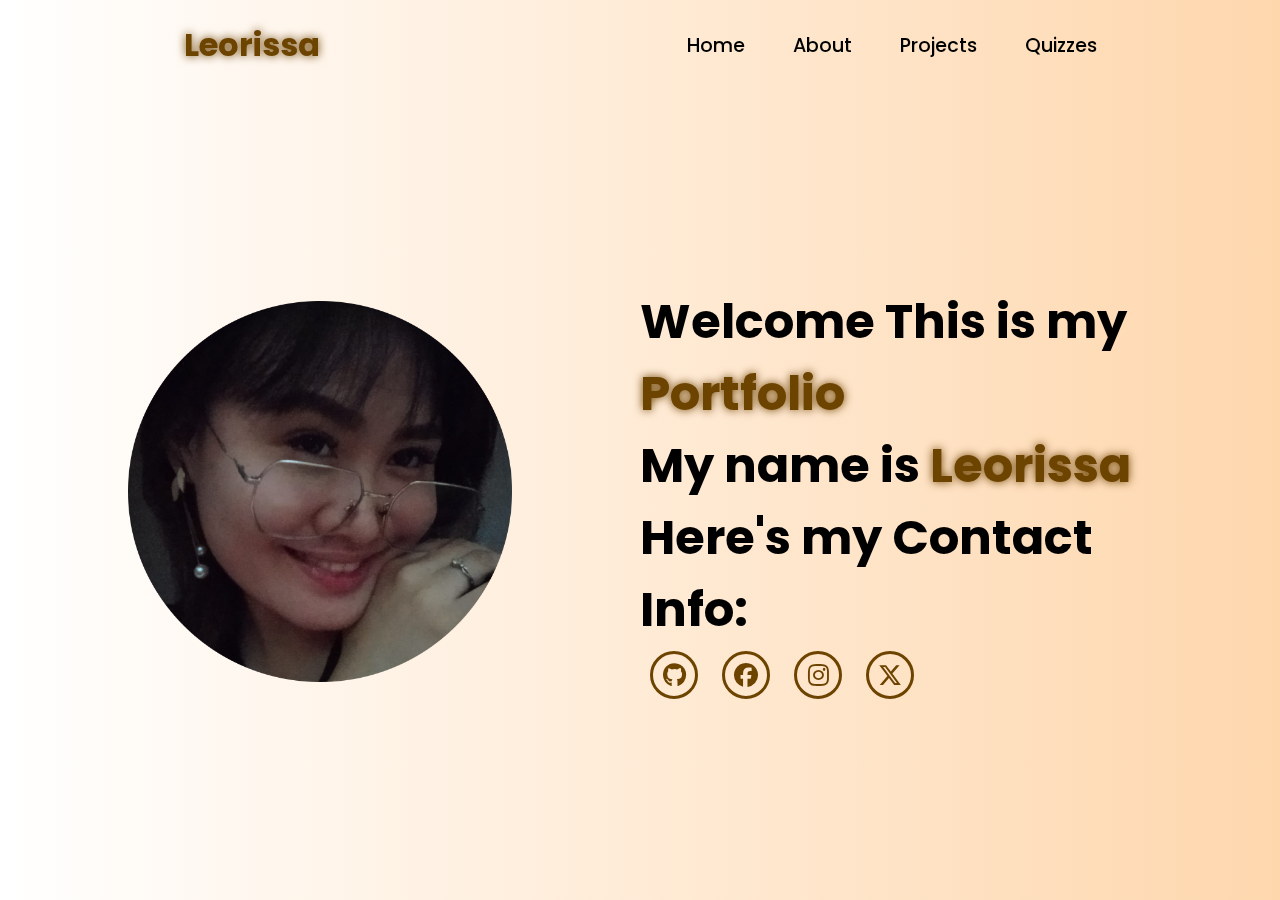
<file: index.html>
<!DOCTYPE html>
<html lang="en">
<head>
    <meta charset="UTF-8">
    <meta name="viewport" content="width=device-width, initial-scale=1.0">
    <link rel="stylesheet" href="https://cdnjs.cloudflare.com/ajax/libs/font-awesome/6.7.1/css/all.min.css">
    <title>Mywebsite</title>
    <link rel="stylesheet" href="style.css">
    <link rel="stylesheet" href="https://unpkg.com/aos@next/dist/aos.css" />
</head>
<body>
    <nav>
        <div class="nav-container">
            <div class="logo" data-aos="zoom-in" data-aos-duration="1000">
                <span>Leorissa</span>
            </div>
            <div class="links">
                <div class="link" data-aos="fade-up" data-aos-duration="1000" data-aos-delay="100"><a href="index.html">Home</a></div>
                <div class="link" data-aos="fade-up" data-aos-duration="1000" data-aos-delay="200"><a href="about.html">About</a></div>
                <div class="link" data-aos="fade-up" data-aos-duration="1000" data-aos-delay="300"><a href="projects.html">Projects</a></div>
                <div class="link" data-aos="fade-up" data-aos-duration="1000" data-aos-delay="400"><a href="quiz.html">Quizzes</a></div>
            </div>
            <i class="fa-solid fa-bars hamburg" onclick="hamburg()"></i>
        </div>
        <div class="dropdown">
            <div class="links">
                <i class="fa-solid fa-xmark cancel" onclick="cancel()"></i>
            </div>
        </div>
    </nav>
        <section>
            <div class="main-container">
                <div class="image" data-aos="zoom-in-right" data-aos-duration="2500">
                    <img src="pic.png" alt="">
                </div>
                <div class="content">
                    <h1 data-aos="fade-left" data-aos-duration="1000" data-aos-delay="800">Welcome This is my <span>Portfolio </span></h1>
                    <h1 data-aos="fade-left" data-aos-duration="1000" data-aos-delay="800">My name is <span>Leorissa</span></h1>
                    <h1 data-aos="fade-left" data-aos-duration="1000" data-aos-delay="800">Here's my Contact Info: </h1>
                    <div class="social-links" data-aos="flip-down" data-aos-duration="1000" data-aos-delay="1200">
                        <a href="https://github.com/leorissa" ><i class="fa-brands fa-github"></i></a>
                        <a href="https://www.facebook.com/share/1Dnj2EcNnX/"><i class="fa-brands fa-facebook"></i></a>
                        <a href="https://www.instagram.com/itsme_leorissa/"><i class="fa-brands fa-instagram"></i></a>
                        <a href="https://x.com/uwu_leorissa"><i class="fa-brands fa-x-twitter"></i></a>
                    </div>
                </div>
            </div>
        </section>
        <script src="https://unpkg.com/aos@next/dist/aos.js"></script>
        <script>
          AOS.init({offset:0});
        </script>
        <script>
            function hamburg(){
                const navbar = document.querySelector(".dropdown")
                navbar.style.transform = "translateY(0px)"
            }
            function cancel(){
                const navbar = document.querySelector(".dropdown")
                navbar.style.transform = "translateY(-500px)"
            }
        </script>
</body>
</html>
</file>
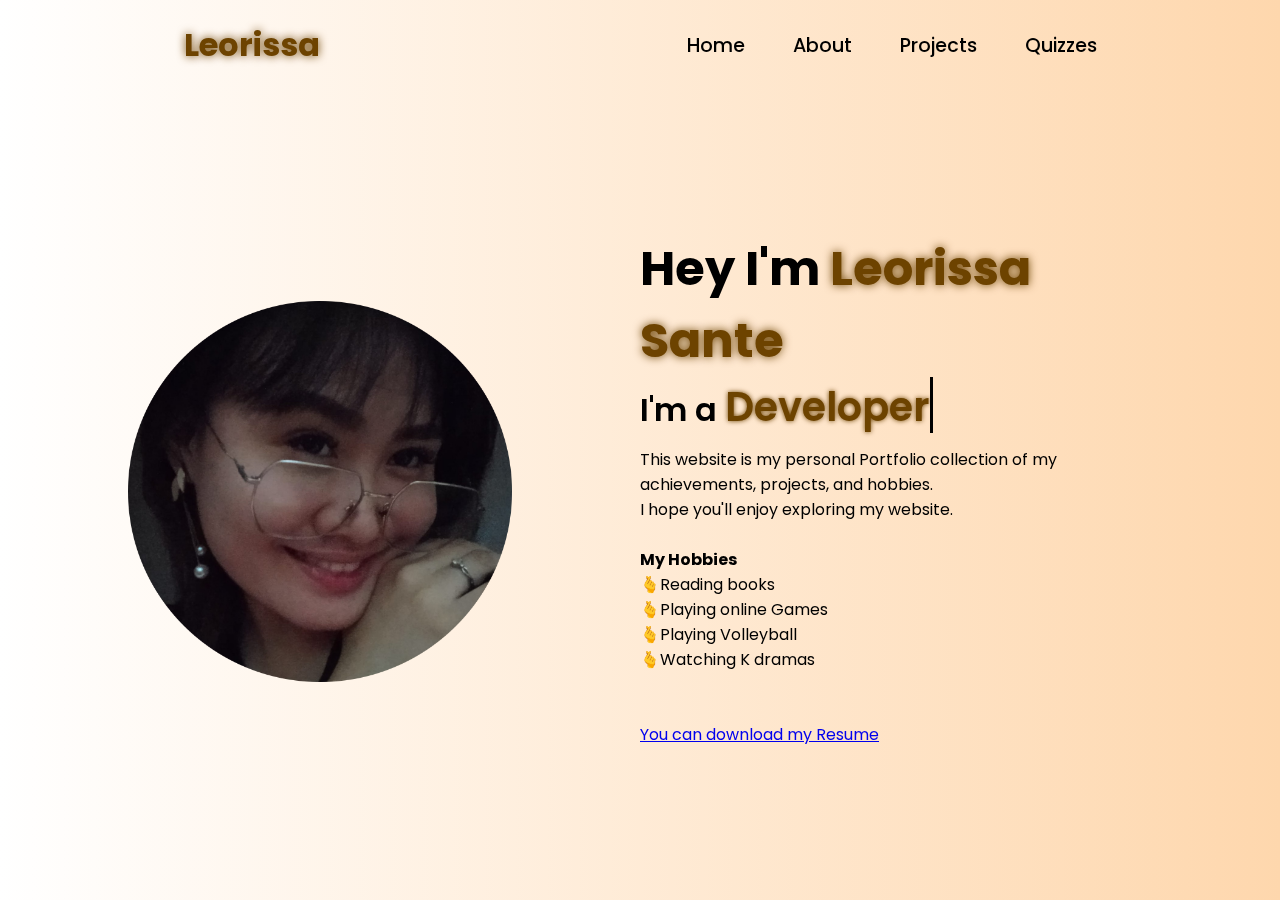
<file: about.html>
<!DOCTYPE html>
<html lang="en">
<head>
    <meta charset="UTF-8">
    <meta name="viewport" content="width=device-width, initial-scale=1.0">
    <link rel="stylesheet" href="https://cdnjs.cloudflare.com/ajax/libs/font-awesome/6.7.1/css/all.min.css">
    <title>Mywebsite</title>
    <link rel="stylesheet" href="style.css">
    <link rel="stylesheet" href="https://unpkg.com/aos@next/dist/aos.css" />
</head>
<body>
    <nav>
        <div class="nav-container">
            <div class="logo" data-aos="zoom-in" data-aos-duration="1000">
                <span>Leorissa</span>
            </div>
            <div class="links">
                <div class="link" data-aos="fade-up" data-aos-duration="1000" data-aos-delay="100"><a href="index.html">Home</a></div>
                <div class="link" data-aos="fade-up" data-aos-duration="1000" data-aos-delay="200"><a href="about.html">About</a></div>
                <div class="link" data-aos="fade-up" data-aos-duration="1000" data-aos-delay="300"><a href="projects.html">Projects</a></div>
                <div class="link" data-aos="fade-up" data-aos-duration="1000" data-aos-delay="400"><a href="quiz.html">Quizzes</a></div>
            </div>
            <i class="fa-solid fa-bars hamburg" onclick="hamburg()"></i>
        </div>
        <div class="dropdown">
            <div class="links">
                <i class="fa-solid fa-xmark cancel" onclick="cancel()"></i>
            </div>
        </div>
    </nav>
        <section>
            <div class="main-container">
                <div class="image" data-aos="zoom-in-right" data-aos-duration="2500">
                    <img src="pic.png" alt="">
                </div>
                <div class="content">
                    <h1 data-aos="fade-left" data-aos-duration="1000" data-aos-delay="800">Hey I'm <span>Leorissa Sante</span></h1>
                    <div class="typewriter" data-aos="fade-right" data-aos-duration="1000" data-aos-delay="900">I'm a <span></span></div>
                    <p data-aos="flip-up" data-aos-duration="1000" data-aos-delay="1000">
                        This website is my personal Portfolio collection of my achievements, projects, and hobbies. <br>
                        I hope you'll enjoy exploring my website.<br>
                        <br>
                       <b>My Hobbies</b> <br>
                       🫰Reading books <br>
                       🫰Playing online Games<br>
                       🫰Playing Volleyball <br>
                       🫰Watching K dramas
                       <br>
                       <br>
                       <br>
                       <a href="resumeris.docx" download>You can download my Resume</a>
                         
                    </p>
                </div>
            </div>
        </section>
        <script src="https://unpkg.com/aos@next/dist/aos.js"></script>
        <script>
          AOS.init({offset:0});
        </script>
        <script>
            function hamburg(){
                const navbar = document.querySelector(".dropdown")
                navbar.style.transform = "translateY(0px)"
            }
            function cancel(){
                const navbar = document.querySelector(".dropdown")
                navbar.style.transform = "translateY(-500px)"
            }
        </script>
</body>
</html>
</file>
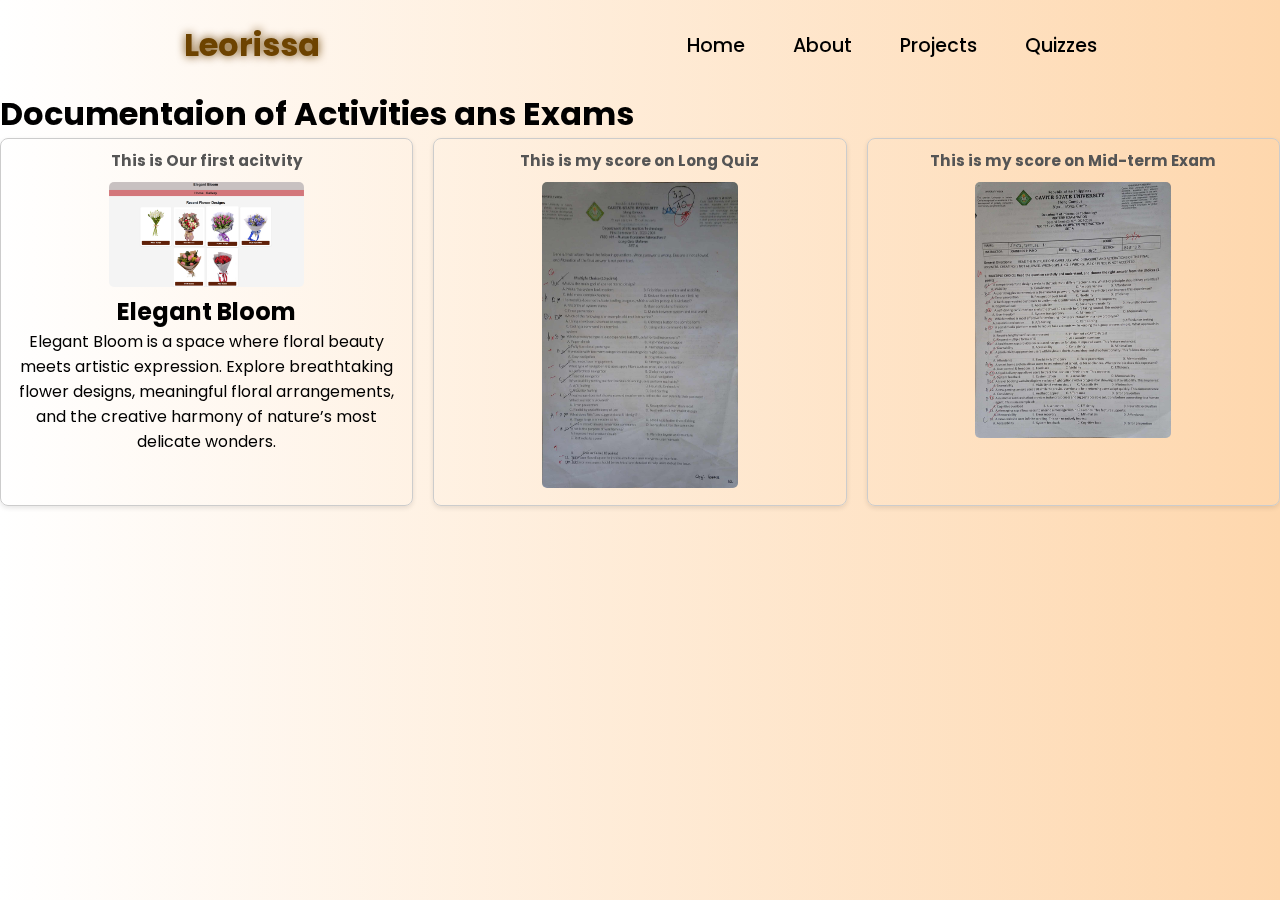
<file: projects.html>
<!DOCTYPE html>
<html lang="en">
<head>
    <meta charset="UTF-8">
    <meta name="viewport" content="width=device-width, initial-scale=1.0">
    <link rel="stylesheet" href="https://cdnjs.cloudflare.com/ajax/libs/font-awesome/6.7.1/css/all.min.css">
    <title>Mywebsite</title>
    <link rel="stylesheet" href="style.css">
    <link rel="stylesheet" href="https://unpkg.com/aos@next/dist/aos.css" />
    <style>
    .gallery {
      display: grid;
      grid-template-columns: repeat(auto-fit, minmax(250px, 1fr));
      gap: 20px;
    }
    .image-card {
      border: 1px solid #ccc;
      border-radius: 8px;
      padding: 10px;
      text-align: center;
      box-shadow: 0 2px 5px rgba(0,0,0,0.1);
    }

    .image-card img {
      width: 50%;
      height: auto;
      border-radius: 5px;
    }

    .caption {
      margin-bottom: 10px;
      font-size: 0.95em;
      color: #555;
      font-weight: bold;
    }
    </style>
</head>
<body>
    <nav>
        <div class="nav-container">
            <div class="logo" data-aos="zoom-in" data-aos-duration="1000">
                <span>Leorissa</span>
            </div>
            <div class="links">
                <div class="link" data-aos="fade-up" data-aos-duration="1000" data-aos-delay="100"><a href="index.html">Home</a></div>
                <div class="link" data-aos="fade-up" data-aos-duration="1000" data-aos-delay="200"><a href="about.html">About</a></div>
                <div class="link" data-aos="fade-up" data-aos-duration="1000" data-aos-delay="300"><a href="projects.html">Projects</a></div>
                <div class="link" data-aos="fade-up" data-aos-duration="1000" data-aos-delay="400"><a href="quiz.html">Quizzes</a></div>
            </div>
            <i class="fa-solid fa-bars hamburg" onclick="hamburg()"></i>
        </div>
        <div class="dropdown">
            <div class="links">
                <i class="fa-solid fa-xmark cancel" onclick="cancel()"></i>
            </div>
        </div>
    </nav>
    
        <section>
            <h1 class="logo" data-aos="zoom-in" data-aos-duration="1000">Documentaion of Activities ans Exams</h1>

            <div class="gallery">
              <div class="image-card" class="logo" data-aos="zoom-in" data-aos-duration="1000">
                  <div class="caption" class="logo" data-aos="zoom-in" data-aos-duration="1000">This is Our first acitvity</div>
                <img src="myproj.png" alt="Step 1">
                <br>
                <h2>Elegant Bloom</h2>
                <p>Elegant Bloom is a space where floral beauty meets artistic expression. 
                    Explore breathtaking flower designs, meaningful floral arrangements, 
                    and the creative harmony of nature’s most delicate wonders.</p>
              </div>
              <div class="image-card" class="logo" data-aos="zoom-in" data-aos-duration="1000">
                  <div class="caption" class="logo" data-aos="zoom-in" data-aos-duration="1000">This is my score on Long Quiz</div>
                <img src="lq1.jpg" alt="Step 2">
              </div>
              <div class="image-card" class="logo" data-aos="zoom-in" data-aos-duration="1000">
                  <div class="caption" class="logo" data-aos="zoom-in" data-aos-duration="1000">This is my score on Mid-term Exam</div>
                <img src="mt1.jpg" alt="Step 3">
              </div>
            </div>  
        </section>
        <script src="https://unpkg.com/aos@next/dist/aos.js"></script>
        <script>
          AOS.init({offset:0});
        </script>
        <script>
            function hamburg(){
                const navbar = document.querySelector(".dropdown")
                navbar.style.transform = "translateY(0px)"
            }
            function cancel(){
                const navbar = document.querySelector(".dropdown")
                navbar.style.transform = "translateY(-500px)"
            }
        </script>
</body>
</html>
</file>
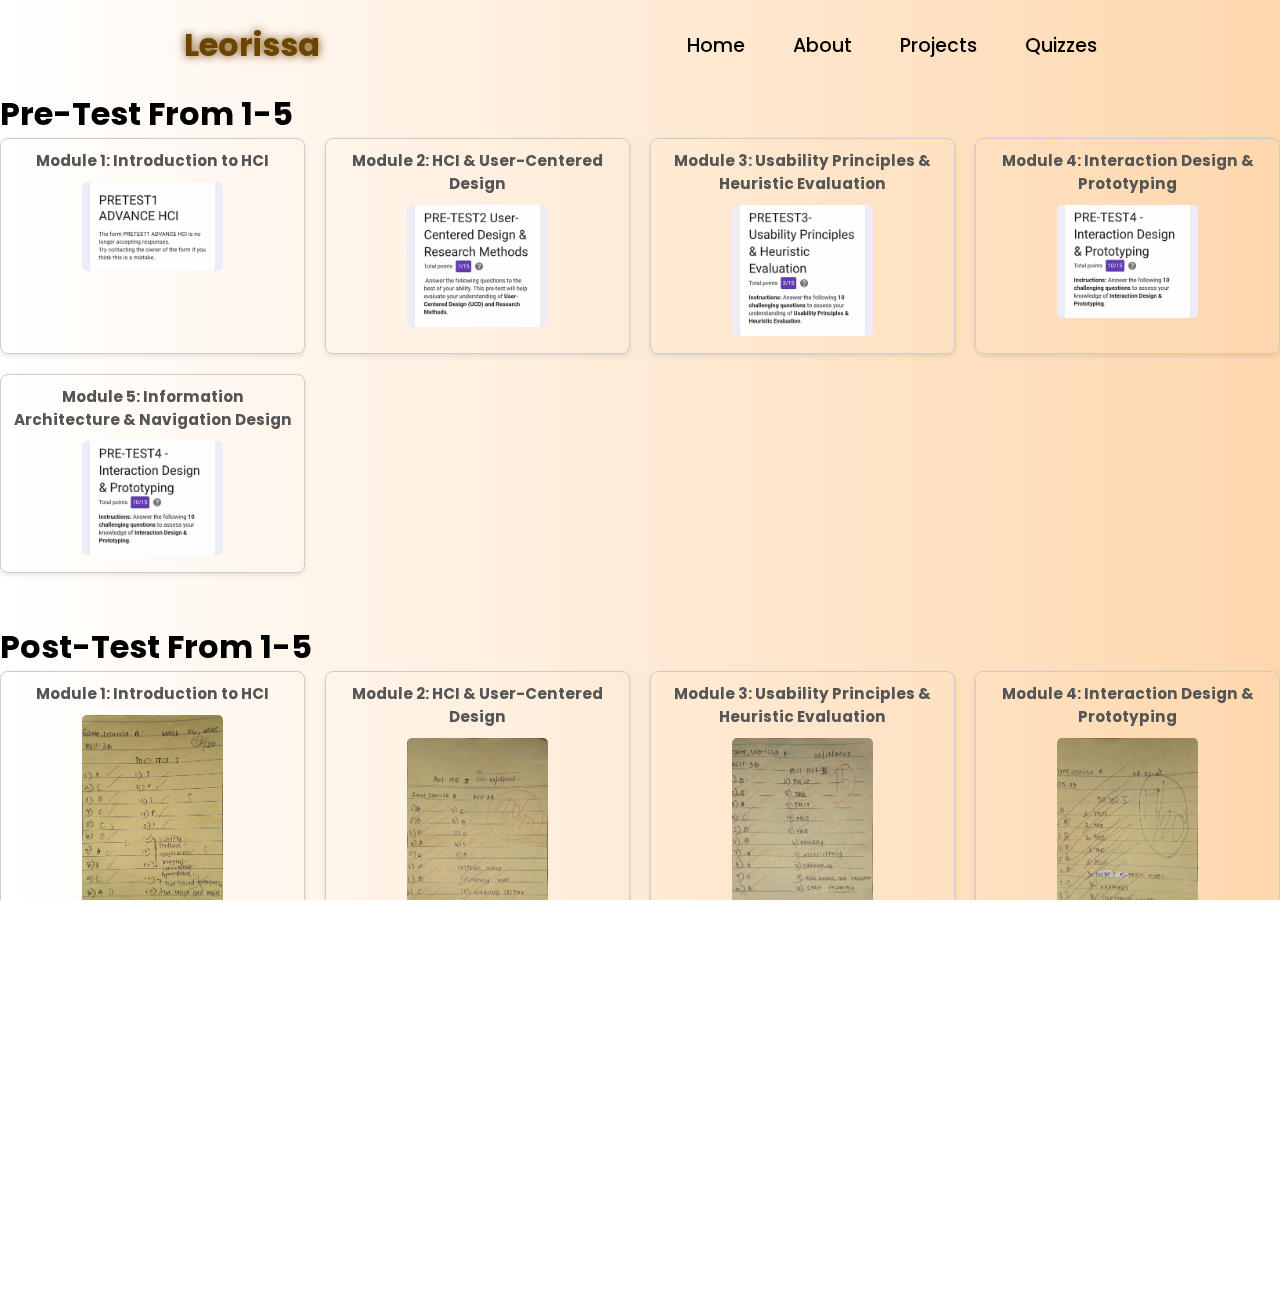
<file: quiz.html>
<!DOCTYPE html>
<html lang="en">
<head>
    <meta charset="UTF-8">
    <meta name="viewport" content="width=device-width, initial-scale=1.0">
    <link rel="stylesheet" href="https://cdnjs.cloudflare.com/ajax/libs/font-awesome/6.7.1/css/all.min.css">
    <title>Mywebsite</title>
    <link rel="stylesheet" href="style.css">
    <link rel="stylesheet" href="https://unpkg.com/aos@next/dist/aos.css" />
    <style>
    .gallery {
      display: grid;
      grid-template-columns: repeat(auto-fit, minmax(250px, 1fr));
      gap: 20px;
    }
    .image-card {
      border: 1px solid #ccc;
      border-radius: 8px;
      padding: 10px;
      text-align: center;
      box-shadow: 0 2px 5px rgba(0,0,0,0.1);
    }

    .image-card img {
      width: 50%;
      height: auto;
      border-radius: 5px;
    }

    .caption {
      margin-bottom: 10px;
      font-size: 0.95em;
      color: #555;
      font-weight: bold;
    }
    </style>
</head>
<body>
    <nav>
        <div class="nav-container">
            <div class="logo" data-aos="zoom-in" data-aos-duration="1000">
                <span>Leorissa</span>
            </div>
            <div class="links">
                <div class="link" data-aos="fade-up" data-aos-duration="1000" data-aos-delay="100"><a href="index.html">Home</a></div>
                <div class="link" data-aos="fade-up" data-aos-duration="1000" data-aos-delay="200"><a href="about.html">About</a></div>
                <div class="link" data-aos="fade-up" data-aos-duration="1000" data-aos-delay="300"><a href="projects.html">Projects</a></div>
                <div class="link" data-aos="fade-up" data-aos-duration="1000" data-aos-delay="400"><a href="quiz.html">Quizzes</a></div>
            </div>
            <i class="fa-solid fa-bars hamburg" onclick="hamburg()"></i>
        </div>
        <div class="dropdown">
            <div class="links">
                <i class="fa-solid fa-xmark cancel" onclick="cancel()"></i>
            </div>
        </div>
    </nav>
        <section>
            <h1 class="logo" data-aos="zoom-in" data-aos-duration="1000">Pre-Test From 1-5</h1>

            <div class="gallery">
              <div class="image-card" class="logo" data-aos="zoom-in" data-aos-duration="1000">
                  <div class="caption" class="logo" data-aos="zoom-in" data-aos-duration="1000">Module 1: Introduction to HCI</div>
                <img src="p1.jpg" alt="Step 1">
              </div>
              <div class="image-card" class="logo" data-aos="zoom-in" data-aos-duration="1000">
                  <div class="caption" class="logo" data-aos="zoom-in" data-aos-duration="1000">Module 2: HCI & User-Centered Design</div>
                <img src="p2.jpg" alt="Step 2">
              </div>
              <div class="image-card" class="logo" data-aos="zoom-in" data-aos-duration="1000">
                  <div class="caption" class="logo" data-aos="zoom-in" data-aos-duration="1000">Module 3: Usability Principles & Heuristic Evaluation</div>
                <img src="p3.jpg" alt="Step 3">
              </div>
              <div class="image-card" class="logo" data-aos="zoom-in" data-aos-duration="1000">
                  <div class="caption" class="logo" data-aos="zoom-in" data-aos-duration="1000">Module 4: Interaction Design & Prototyping</div>
                  <img src="p4.jpg" alt="Step 3">
                </div>
                <div class="image-card" class="logo" data-aos="zoom-in" data-aos-duration="1000">
                  <div class="caption" class="logo" data-aos="zoom-in" data-aos-duration="1000">Module 5: Information Architecture & Navigation Design</div>
                  <img src="p5.jpg" alt="Step 3">
                </div>
            </div>
            <br>
            <br>
            <h1 class="logo" data-aos="zoom-in" data-aos-duration="1000">Post-Test From 1-5</h1>

            <div class="gallery">
              <div class="image-card" class="logo" data-aos="zoom-in" data-aos-duration="1000">
                  <div class="caption" class="logo" data-aos="zoom-in" data-aos-duration="1000">Module 1: Introduction to HCI</div>
                <img src="pt1.jpg" alt="Step 1">
              </div>
              <div class="image-card" class="logo" data-aos="zoom-in" data-aos-duration="1000">
                  <div class="caption" class="logo" data-aos="zoom-in" data-aos-duration="1000">Module 2: HCI & User-Centered Design</div>
                <img src="pt2.jpg" alt="Step 2">
              </div>
              <div class="image-card" class="logo" data-aos="zoom-in" data-aos-duration="1000">
                  <div class="caption" class="logo" data-aos="zoom-in" data-aos-duration="1000">Module 3: Usability Principles & Heuristic Evaluation</div>
                <img src="pt3.jpg" alt="Step 3">
              </div>
              <div class="image-card" class="logo" data-aos="zoom-in" data-aos-duration="1000">
                  <div class="caption" class="logo" data-aos="zoom-in" data-aos-duration="1000">Module 4: Interaction Design & Prototyping</div>
                  <img src="pt4.jpg" alt="Step 3">
                </div>
                <div class="image-card" class="logo" data-aos="zoom-in" data-aos-duration="1000">
                  <div class="caption" class="logo" data-aos="zoom-in" data-aos-duration="1000">Module 5: Information Architecture & Navigation Design</div>
                  <img src="pt5.jpg" alt="Step 3">
                </div>
            </div>
        </section>
        <script src="https://unpkg.com/aos@next/dist/aos.js"></script>
        <script>
          AOS.init({offset:0});
        </script>
        <script>
            function hamburg(){
                const navbar = document.querySelector(".dropdown")
                navbar.style.transform = "translateY(0px)"
            }
            function cancel(){
                const navbar = document.querySelector(".dropdown")
                navbar.style.transform = "translateY(-500px)"
            }
        </script>
</body>
</html>
</file>
<file: style.css>
@import url('https://fonts.googleapis.com/css2?family=Poppins:wght@100;200;300;400;500;600&display=swap');
*{
    padding: 0;
    margin: 0;
    font-family: 'Poppins', sans-serif;
    box-sizing: border-box;
}
html{
    overflow-x: hidden;
}
body{
    width: 100%;
    height: 100vh;
    overflow: hidden;
    background: linear-gradient(to right, rgb(255,255,255), rgb(254,215,173));
}
nav{
    width: 100%;
    height: 10vh;
    position: sticky;
}
.nav-container{
    width: 100%;
    height: 100%;
    display: flex;
    justify-content: space-around;
    align-items: center;
}
.logo{
    color: black;
    font-size: 2rem;
    font-weight: bolder;
}
.logo span{
    color: rgb(109,67, 0);
    text-shadow: 0 0 10px rgb(109,67, 0);
}
.hamburg, .cancel{
    cursor: pointer;
    position: absolute;
    right: 15px;
    top: 10px;
    color: black;
    font-size: 2rem;
    display: none;
}
.nav-container .links {
    display: flex;
    gap: 3rem;
    align-items: center;
}
.nav-container .links a{
    position: relative;
    font-size: 1.2rem;
    color: black;
    text-decoration: none;
    font-weight: 500;
    transform: 0.3s linear;
}
.nav-container .links a::before{
    position: absolute;
    content: "";
    bottom: -3px;
    left: 0;
    width: 0%;
    height: 3px;
    background-color: rgb(109,67, 0);
    transition: 0.2s linear;
}
.nav-container .links a:hover::before{
    width: 100%;
}
.nav-container .contact-btn{
    background-color: transparent;
    padding: 5px 20px;
    border-radius: 20px;
    border: 2px solid rgb(109,67, 0);
    transition: 0.2s linear;
}
.nav-container .contact-btn a{
    color: white;
    transition: 0.3s linear;
}
.nav-container .contact-btn:hover, .nav-container .contact-btn:hover a{
    background-color: rgb(109,67, 0);
    color: white;
}
.nav-container .links a:hover{
    color: rgb(109,67, 0);
}
.dropdown{
    z-index: 100;
    position: absolute;
    top: 0;
    transform: translateY(-500px);
    width: 100%;
    height: auto;
    backdrop-filter: brightness(40%) blur(3px);
    box-shadow: 0 0 20px black;
    transition: 0.2s linear;
}
.dropdown .links a{
    color: white;
    display: flex;
    text-decoration: none;
    justify-content: center;
    padding: 15px 0;
    align-items: center;
    transition: 0.2s linear;
}
.dropdown .links a:hover{
    background-color: rgb(109,67, 0);
}
section{
    width: 100%;
    height: 90vh;
}

.main-container {
    width: 100%;
    height: 100%;
    display: flex;
    justify-content: space-evenly;
    align-items: center;
}
.main-container .image{
    z-index: -1;
    width: 30%;

}
.main-container .image img{
    width: 100%;
}
.main-container .content{
    color: black;
    width: 40%;
    min-height: 20px;
}
.content h1{
    font-size: clamp(1rem, 2rem + 5vw, 3rem);
}
.content h1 span{
    color: rgb(109,67, 0);
    text-shadow: 0 0 10px rgb(109,67, 0);
}
.content .typewriter{
    font-weight: 600;
    font-size: clamp(1rem, 1rem + 5vw, 2rem);
}
.content .typewriter span{
    color: rgb(109,67, 0);
    font-size: 2.5rem;
    text-shadow: 0 0 5px rgb(109,67, 0);
    position: relative;
    transition: 0.3s linear;
}
.typewriter span::before{
    content: "Developer";
    animation: words 15s infinite;
}
.typewriter span::after{
    content: "";
    position: absolute;
    width: calc(100% + 8px);
    height: 100%;
    border-left: 3px solid black;
    animation:  cursor 0.6s linear infinite;
}
@keyframes cursor {
    to{
        border-left: 3px solid #b74b4b;
    }
}
@keyframes words {
    0%, 33%{
        content: "Student 👩🏻‍🎓 ";
    }
    34%, 66%{
        content: "Volleyball player  🏐";
    }
    67%, 100%{
        content: "IT Person 👩‍💻";
    }
}
.content p{
    font-size: clamp(0.4rem, 0.2rem + 9vw, 1rem);
    margin: 10px 0;
}
.social-links i{
    display: inline-flex;
    justify-content: center;
    align-items: center;
    width: 3rem;
    height: 3rem;
    background-color:transparent;
    border: 0.2rem solid rgb(109,67, 0);
    border-radius: 50%;
    color:rgb(109,67, 0);
    margin: 5px 10px;
    font-size: 1.5rem;
    transition: 0.2s linear;
}
.social-links i:hover{
    scale: 1.3;
    color: white;
    background-color: rgb(109,67, 0);
    filter: drop-shadow(0 0 10px rgb(109,67,0));
}
.content button{
    width: 40%;
    height: 6vh;
    margin: 30px;
    background-color: rgb(109,67, 0);
    color: white;
    border: none;
    outline: none;
    font-size: 100%;
    font-weight: 700;
    border-radius: 5px;
    transition: 0.2s linear;
}
.content button:hover{
 scale: 1.1;
 color: rgb(109,67, 0);
 border: 2px solid rgb(109,67, 0);
 background-color: transparent;
 font-weight: 700;
 box-shadow: 0 0 40px rgb(109,67, 0);
}
@media (max-width:884px) {
    body{
        overflow-y: visible;
    }
    nav .logo{
        position: absolute;
        top: 16px;
        left: 15px;
        font-size: 1.5rem;
    }
    .main-container{
        display: flex;
        flex-direction: column;
    }
    .nav-container .links{
        display: none;
    }
    .hamburg,.cancel{
        display: block;
    }
    .main-container .content{
        width: 80%;
    }
    .social-links i{
        width: 2.5rem;
        height: 2.5rem;
        font-size: 1.5rem;
    }
    .cancel{
        color: white;
    }
    .main-container .image{
        width: 80%;
        margin-bottom: 0px;
    }
}
</file>
